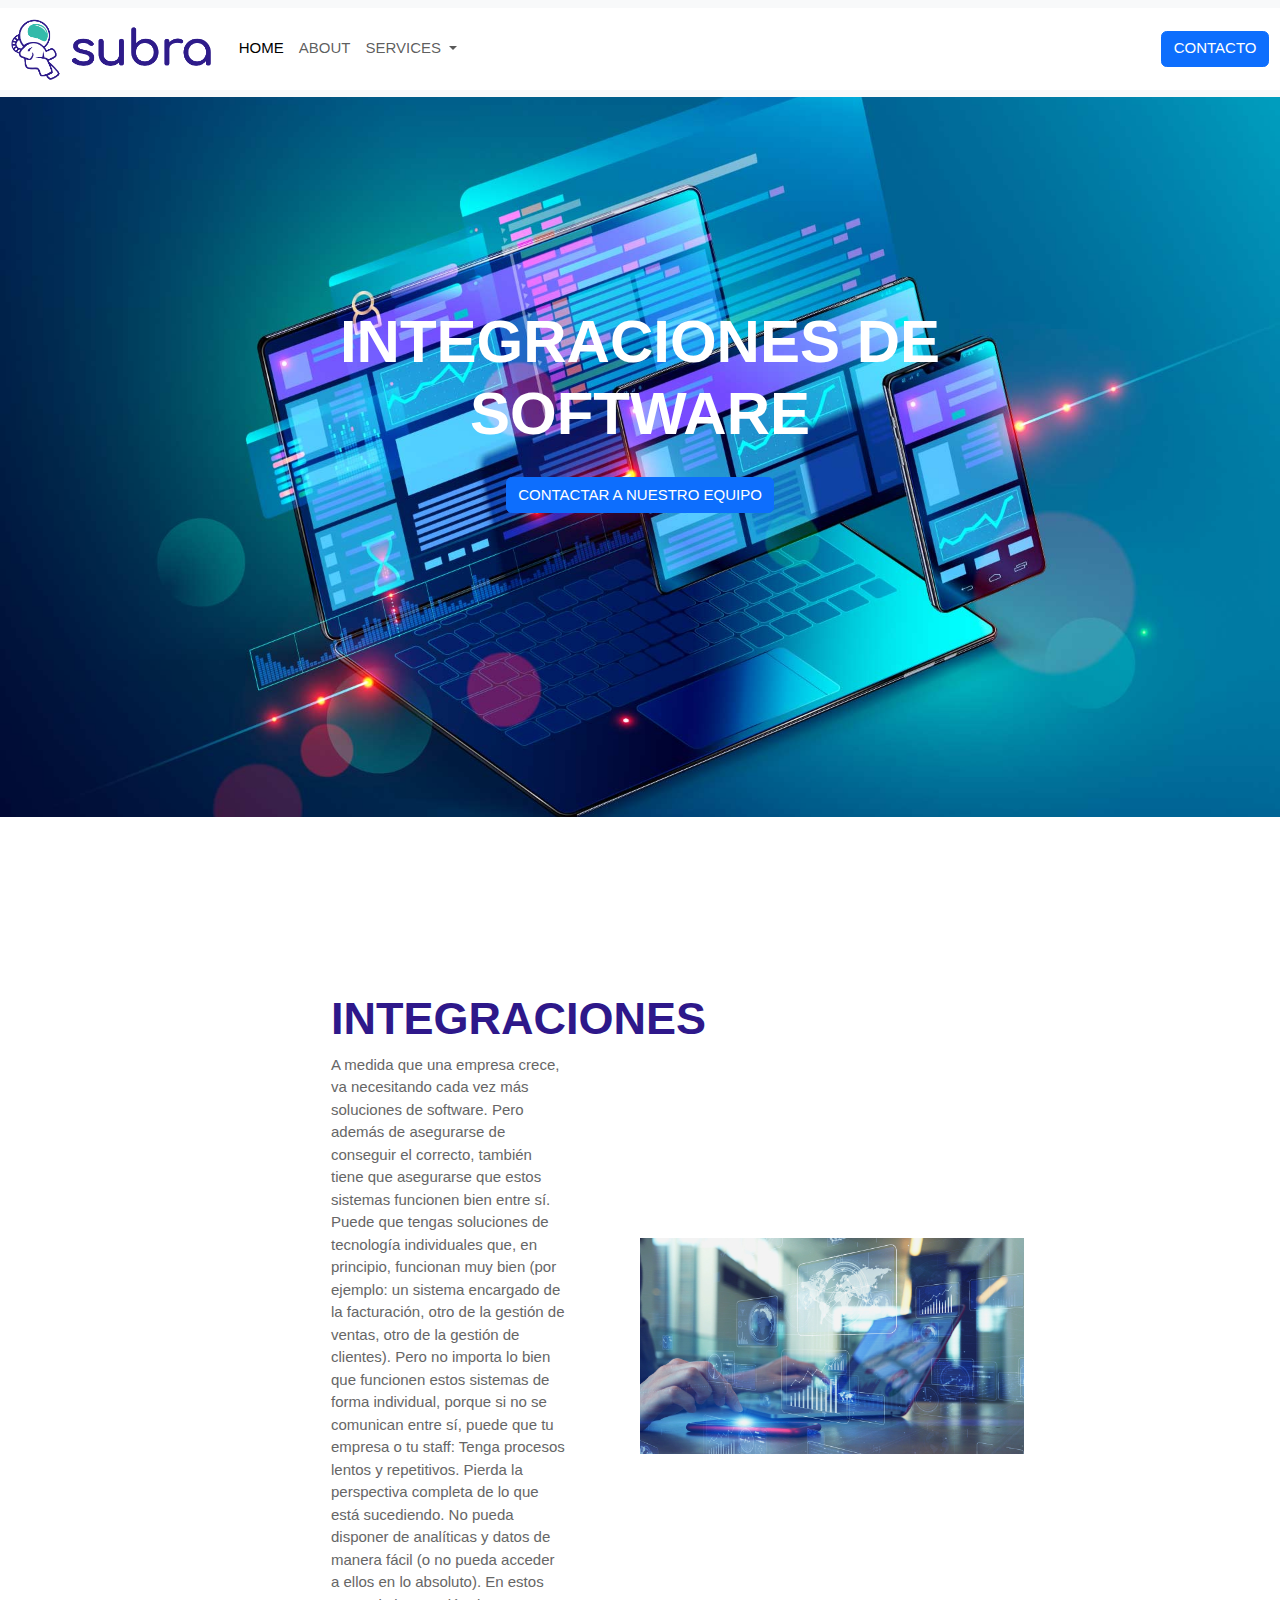
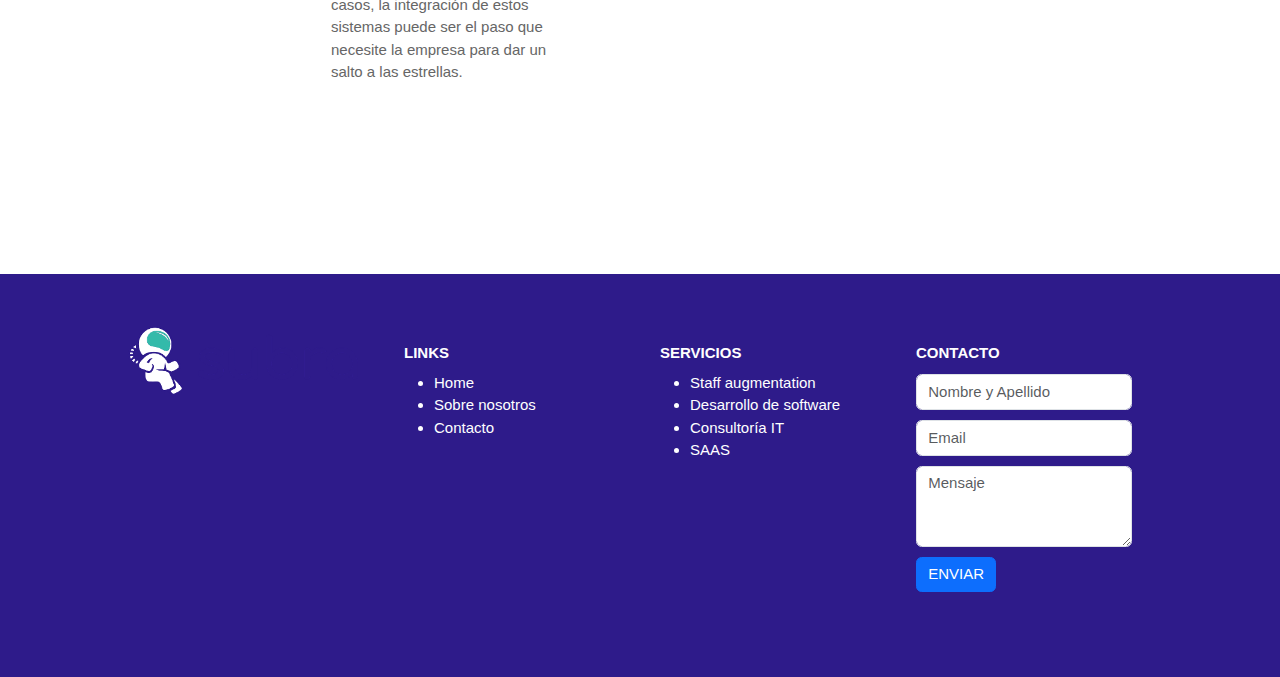
<file: pages/integraciones.html>
<!doctype html>
<html lang="en">
  <head>
    <meta charset="utf-8">
    <meta name="viewport" content="width=device-width, initial-scale=1">
    <!--google fonts-->
    <link rel="preconnect" href="https://fonts.googleapis.com">
    <link rel="preconnect" href="https://fonts.gstatic.com" crossorigin>
    <link href="https://fonts.googleapis.com/css2?family=Montserrat:ital,wght@0,100..900;1,100..900&display=swap" rel="stylesheet">
    <!--mis estilos-->
    <link rel="stylesheet" href="../css/style.css">
    <title>Subra - Soluciones tecnológicas para empresas</title>
    <link href="https://cdn.jsdelivr.net/npm/bootstrap@5.3.3/dist/css/bootstrap.min.css" rel="stylesheet" integrity="sha384-QWTKZyjpPEjISv5WaRU9OFeRpok6YctnYmDr5pNlyT2bRjXh0JMhjY6hW+ALEwIH" crossorigin="anonymous">
  </head>
  <body>
    <nav class="navbar navbar-expand-lg bg-body-tertiary">
        <div class="container-fluid">
          <button class="navbar-toggler" type="button" data-bs-toggle="collapse" data-bs-target="#navbarTogglerDemo01" aria-controls="navbarTogglerDemo01" aria-expanded="false" aria-label="Toggle navigation">
            <span class="navbar-toggler-icon"></span>
          </button>
          <div class="collapse navbar-collapse" id="navbarTogglerDemo01">
            <img class="img-logo" src="../assets/logo-subra.png" alt="logo"> 
            <ul class="navbar-nav me-auto mb-2 mb-lg-0">
              <li class="nav-item">
                <a class="nav-link active" aria-current="page" href="../index.html">Home</a>
              </li>
              <li class="nav-item">
                <a class="nav-link" href="./pages/sobre-nosotros.html">About</a>
              </li>
              <li class="nav-item dropdown">
                <a class="nav-link dropdown-toggle" href="#" role="button" data-bs-toggle="dropdown" aria-expanded="false">
                  Services
                </a>
                <ul class="dropdown-menu">
                  <li><a class="dropdown-item" href="./software.html">Desarrollo de software</a></li>
                  <li><a class="dropdown-item" href="./staff-augmentation.html">Staff augmentation</a></li>
                  <li><a class="dropdown-item" href="#">Integraciones</a></li>
                </ul>
              </li>
            </ul>
            <button type="button" class="btn btn-primary">Contacto</button>
          </div>
        </div>
      </nav>
      <main>
    <div class="bg-header-integraciones bg-header-size">
      <div></div>
      <div class="title-header"> <h1 class="text-header">Integraciones de software</h1></div>
      <div></div>
      <div></div>
      <div class="button-header"><button type="button" class="btn btn-primary">Contactar a nuestro equipo</button></div>
      <div></div>
    </div>  
    <section class="grid-container">
      <div></div>
        <div class="text-paragraph">
            <h1 class="title">INTEGRACIONES</h1>
            <p class="description">A medida que una empresa crece, va necesitando cada vez más soluciones de software. Pero además de asegurarse de conseguir el correcto, también tiene que asegurarse que estos sistemas funcionen bien entre sí. Puede que tengas soluciones de tecnología individuales que, en principio, funcionan muy bien (por ejemplo: un sistema encargado de la facturación, otro de la gestión de ventas, otro de la gestión de clientes). Pero no importa lo bien que funcionen estos sistemas de forma individual, porque si no se comunican entre sí, puede que tu empresa o tu staff:

              Tenga procesos lentos y repetitivos.
              Pierda la perspectiva completa de lo que está sucediendo.
              No pueda disponer de analíticas y datos de manera fácil (o no pueda acceder a ellos en lo absoluto).
              
              En estos casos, la integración de estos sistemas puede ser el paso que necesite la empresa para dar un salto a las estrellas. </p>
        </div>
        <div class="image-block"><img src="../img/software-integrations-3.jpg" alt="Integraciones" width="100%" border-radius="10px">
        </div>
        <div></div>
    </section>
    <contact class="grid-contact">
      <div class="footer-1"></div>
      <div class="footer-2 contact-items"><img src="../assets/logo-subra.png" class="footer-logo"></div>
      <div class="footer-3 contact-items">
        <h3 class="footer-title">Links</h3>
        <ul class="list-footer">
          <li>Home</li>
          <li>Sobre nosotros</li>
          <li>Contacto</li>
          </ul>
      </div>
      <div class="footer-4 contact-items">
        <h3 class="footer-title">Servicios</h3>
        <ul class="list-footer">
          <li>Staff augmentation</li>
          <li>Desarrollo de software</li>
          <li>Consultoría IT</li>
          <li>SAAS</li>
          </ul>
      </div>
      <div class="footer-5 contact-items"><h3 class="footer-title">Contacto</h3>
        <div class="mb-3">
          <label class="form-label"></label>
          <input type="email" class="form-control" id="exampleFormControlInput1" placeholder="Nombre y Apellido">
          <input type="email" class="form-control" id="exampleFormControlInput1" placeholder="Email">
          <textarea class="form-control" id="exampleFormControlTextarea1" placeholder="Mensaje" rows="3"></textarea>
          <button type="submit" class="btn btn-primary">Enviar</button>
        </div>
      </div>
      <div class="footer-6"></div>
    </contact>
    <script src="https://cdn.jsdelivr.net/npm/bootstrap@5.3.3/dist/js/bootstrap.bundle.min.js" integrity="sha384-YvpcrYf0tY3lHB60NNkmXc5s9fDVZLESaAA55NDzOxhy9GkcIdslK1eN7N6jIeHz" crossorigin="anonymous"></script>
  </body>
</html>
</file>
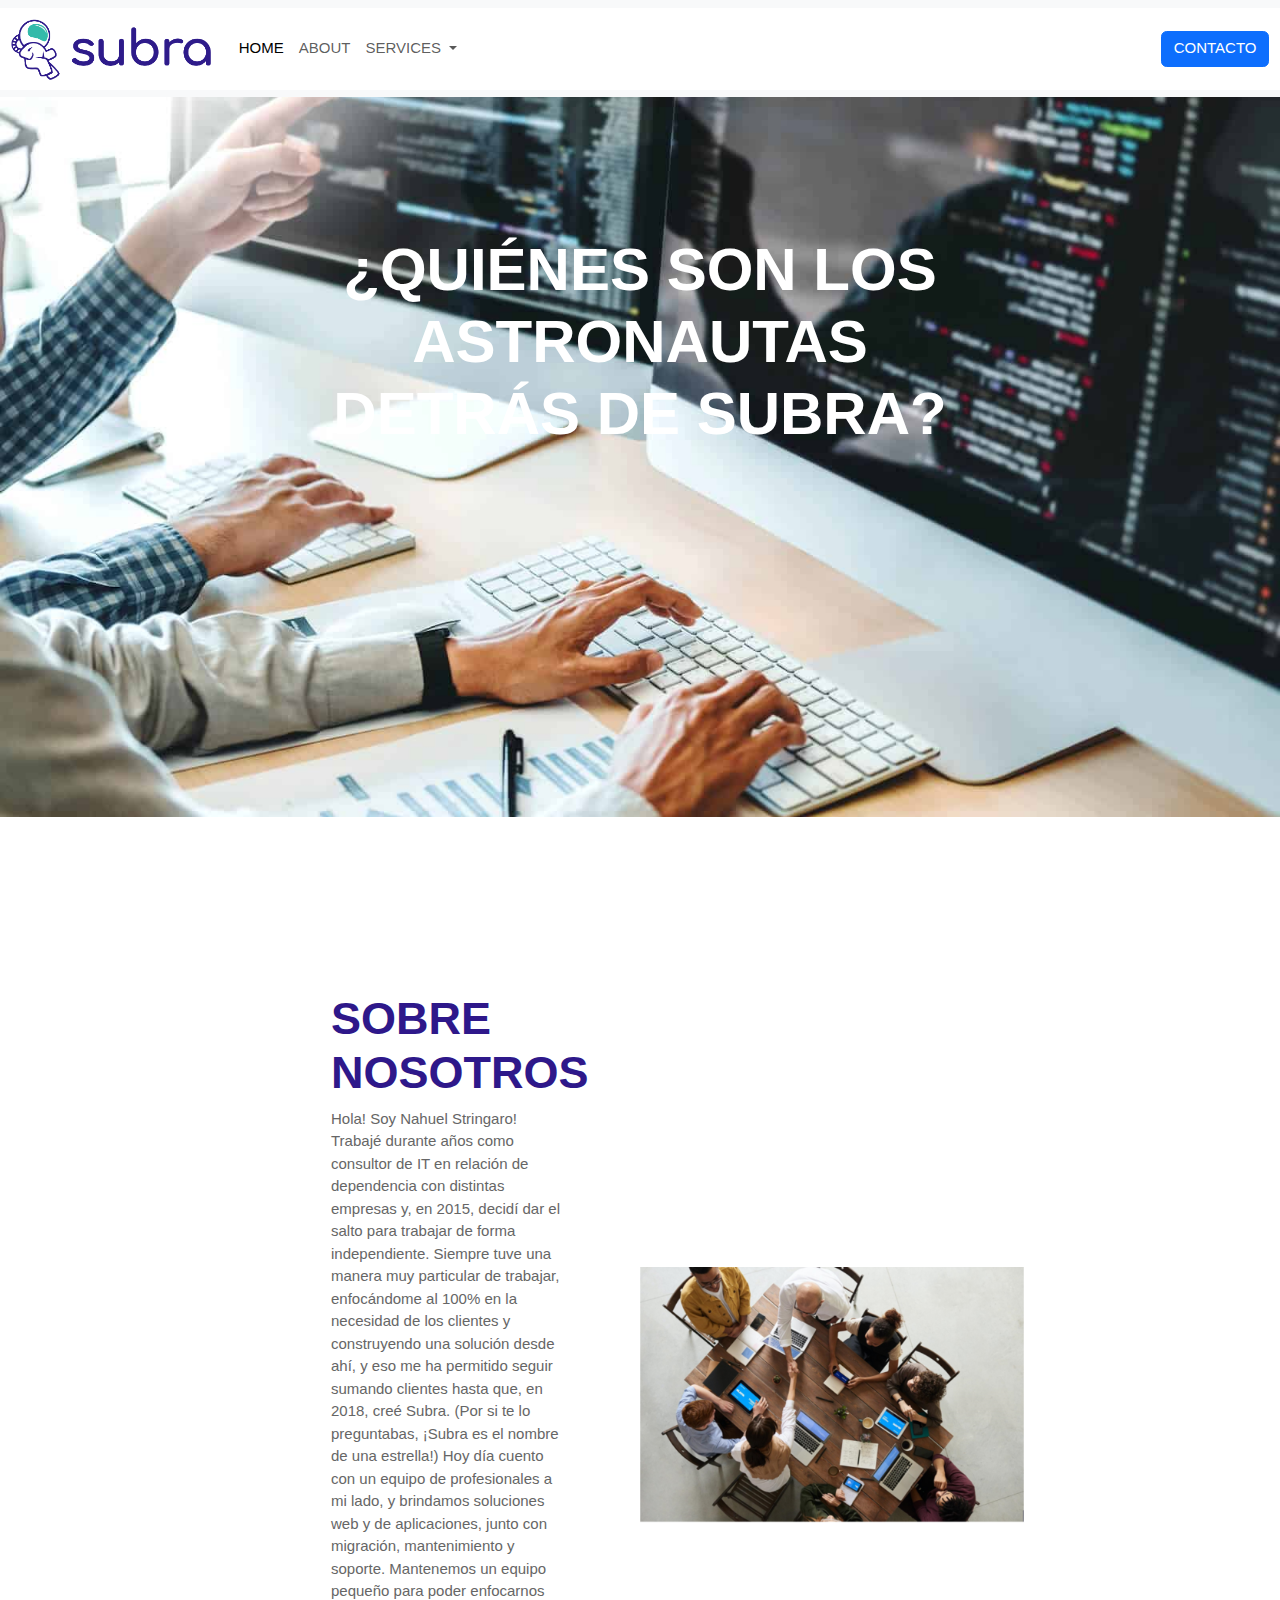
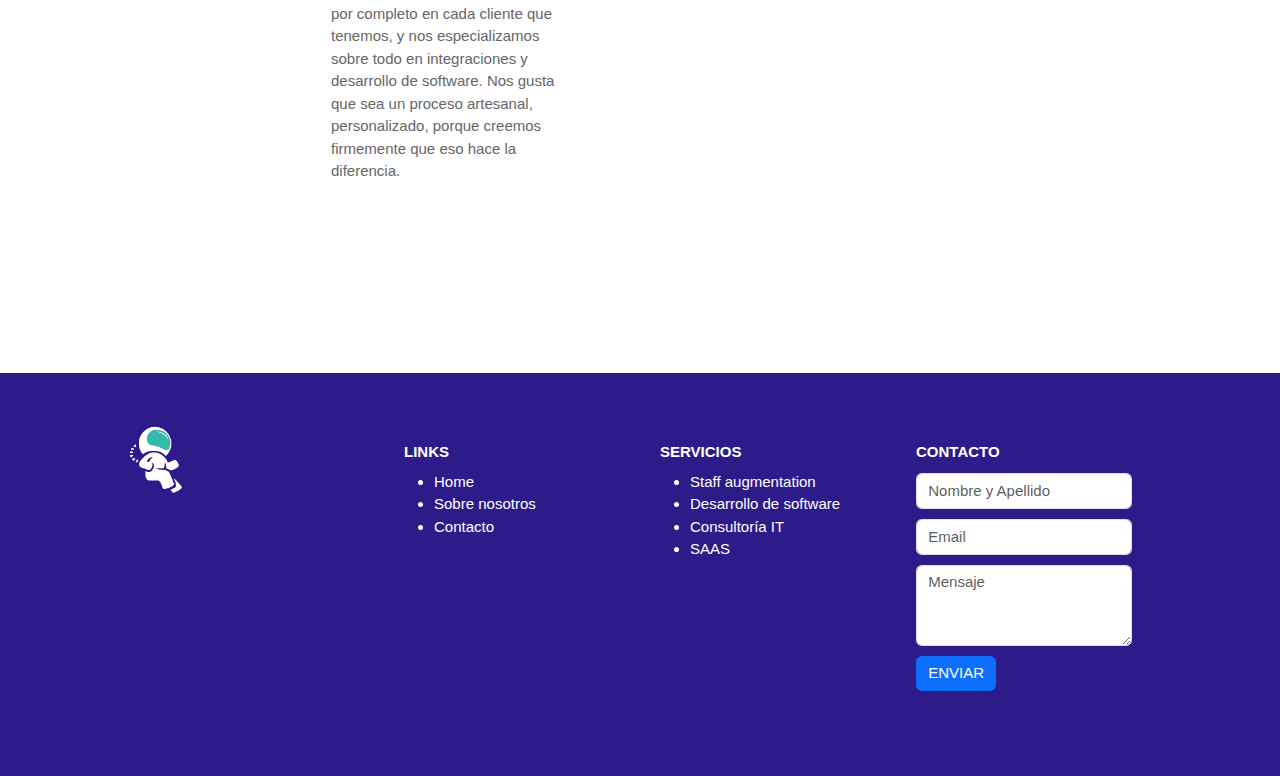
<file: pages/sobre-nosotros.html>
<!doctype html>
<html lang="en">
  <head>
    <meta charset="utf-8">
    <meta name="viewport" content="width=device-width, initial-scale=1">
    <!--google fonts-->
    <link rel="preconnect" href="https://fonts.googleapis.com">
    <link rel="preconnect" href="https://fonts.gstatic.com" crossorigin>
    <link href="https://fonts.googleapis.com/css2?family=Montserrat:ital,wght@0,100..900;1,100..900&display=swap" rel="stylesheet">
    <!--mis estilos-->
    <link rel="stylesheet" href="../css/style.css">
    <title>Subra - Soluciones tecnológicas para empresas</title>
    <link href="https://cdn.jsdelivr.net/npm/bootstrap@5.3.3/dist/css/bootstrap.min.css" rel="stylesheet" integrity="sha384-QWTKZyjpPEjISv5WaRU9OFeRpok6YctnYmDr5pNlyT2bRjXh0JMhjY6hW+ALEwIH" crossorigin="anonymous">
  </head>
  <body>
    <nav class="navbar navbar-expand-lg bg-body-tertiary">
        <div class="container-fluid">
          <button class="navbar-toggler" type="button" data-bs-toggle="collapse" data-bs-target="#navbarTogglerDemo01" aria-controls="navbarTogglerDemo01" aria-expanded="false" aria-label="Toggle navigation">
            <span class="navbar-toggler-icon"></span>
          </button>
          <div class="collapse navbar-collapse" id="navbarTogglerDemo01">
            <img class="img-logo" src="../assets/logo-subra.png" alt="logo"> 
            <ul class="navbar-nav me-auto mb-2 mb-lg-0">
              <li class="nav-item">
                <a class="nav-link active" aria-current="page" href="../index.html">Home</a>
              </li>
              <li class="nav-item">
                <a class="nav-link" href="#">About</a>
              </li>
              <li class="nav-item dropdown">
                <a class="nav-link dropdown-toggle" href="#" role="button" data-bs-toggle="dropdown" aria-expanded="false">
                  Services
                </a>
                <ul class="dropdown-menu">
                  <li><a class="dropdown-item" href="./software.html">Desarrollo de software</a></li>
                  <li><a class="dropdown-item" href="./staff-augmentation.html">Staff augmentation</a></li>
                  <li><a class="dropdown-item" href="./">Integraciones</a></li>
                </ul>
              </li>
            </ul>
            <button type="button" class="btn btn-primary">Contacto</button>
          </div>
        </div>
      </nav>
      <main>
        <div class="bg-header-about bg-header-size">
          <div></div>
          <div class="title-header"> <h1 class="text-header">¿QUIÉNES SON LOS ASTRONAUTAS DETRÁS DE SUBRA?</h1></div>
          <div></div>
          <div></div>
          <div></div>
          <div></div>
        </div>  
        <section class="grid-container">
          <div></div>
            <div class="text-paragraph">
                <h1 class="title">Sobre nosotros</h1>
                <p class="description">Hola! Soy Nahuel Stringaro! Trabajé durante años como consultor de IT en relación de dependencia con distintas empresas y, en 2015, decidí dar el salto para trabajar de forma independiente. Siempre tuve una manera muy particular de trabajar, enfocándome al 100% en la necesidad de los clientes y construyendo una solución desde ahí, y eso me ha permitido seguir sumando clientes hasta que, en 2018, creé Subra. (Por si te lo preguntabas, ¡Subra es el nombre de una estrella!) Hoy día cuento con un equipo de profesionales a mi lado, y brindamos soluciones web y de aplicaciones, junto con migración, mantenimiento y soporte. Mantenemos un equipo pequeño para poder enfocarnos por completo en cada cliente que tenemos, y nos especializamos sobre todo en integraciones y desarrollo de software. Nos gusta que sea un proceso artesanal, personalizado, porque creemos firmemente que eso hace la diferencia.</p>
            </div>
            <div class="image-block"><img src="../img/team-work.png" alt="Integraciones" width="100%" border-radius="10px">
            </div>
            <div></div>
        </section>
        <contact class="grid-contact">
          <div class="footer-1"></div>
          <div class="footer-2 contact-items"><img src="../assets/logo-subra.png" class="footer-logo"></div>
          <div class="footer-3 contact-items">
            <h3 class="footer-title">Links</h3>
            <ul class="list-footer">
              <li>Home</li>
              <li>Sobre nosotros</li>
              <li>Contacto</li>
              </ul>
          </div>
          <div class="footer-4 contact-items">
            <h3 class="footer-title">Servicios</h3>
            <ul class="list-footer">
              <li>Staff augmentation</li>
              <li>Desarrollo de software</li>
              <li>Consultoría IT</li>
              <li>SAAS</li>
              </ul>
          </div>
          <div class="footer-5 contact-items"><h3 class="footer-title">Contacto</h3>
            <div class="mb-3">
              <label class="form-label"></label>
              <input type="email" class="form-control" id="exampleFormControlInput1" placeholder="Nombre y Apellido">
              <input type="email" class="form-control" id="exampleFormControlInput1" placeholder="Email">
              <textarea class="form-control" id="exampleFormControlTextarea1" placeholder="Mensaje" rows="3"></textarea>
              <button type="submit" class="btn btn-primary">Enviar</button>
            </div>
          </div>
          <div class="footer-6"></div>
        </contact>
        <script src="https://cdn.jsdelivr.net/npm/bootstrap@5.3.3/dist/js/bootstrap.bundle.min.js" integrity="sha384-YvpcrYf0tY3lHB60NNkmXc5s9fDVZLESaAA55NDzOxhy9GkcIdslK1eN7N6jIeHz" crossorigin="anonymous"></script>
      </body>
    </html>
</file>
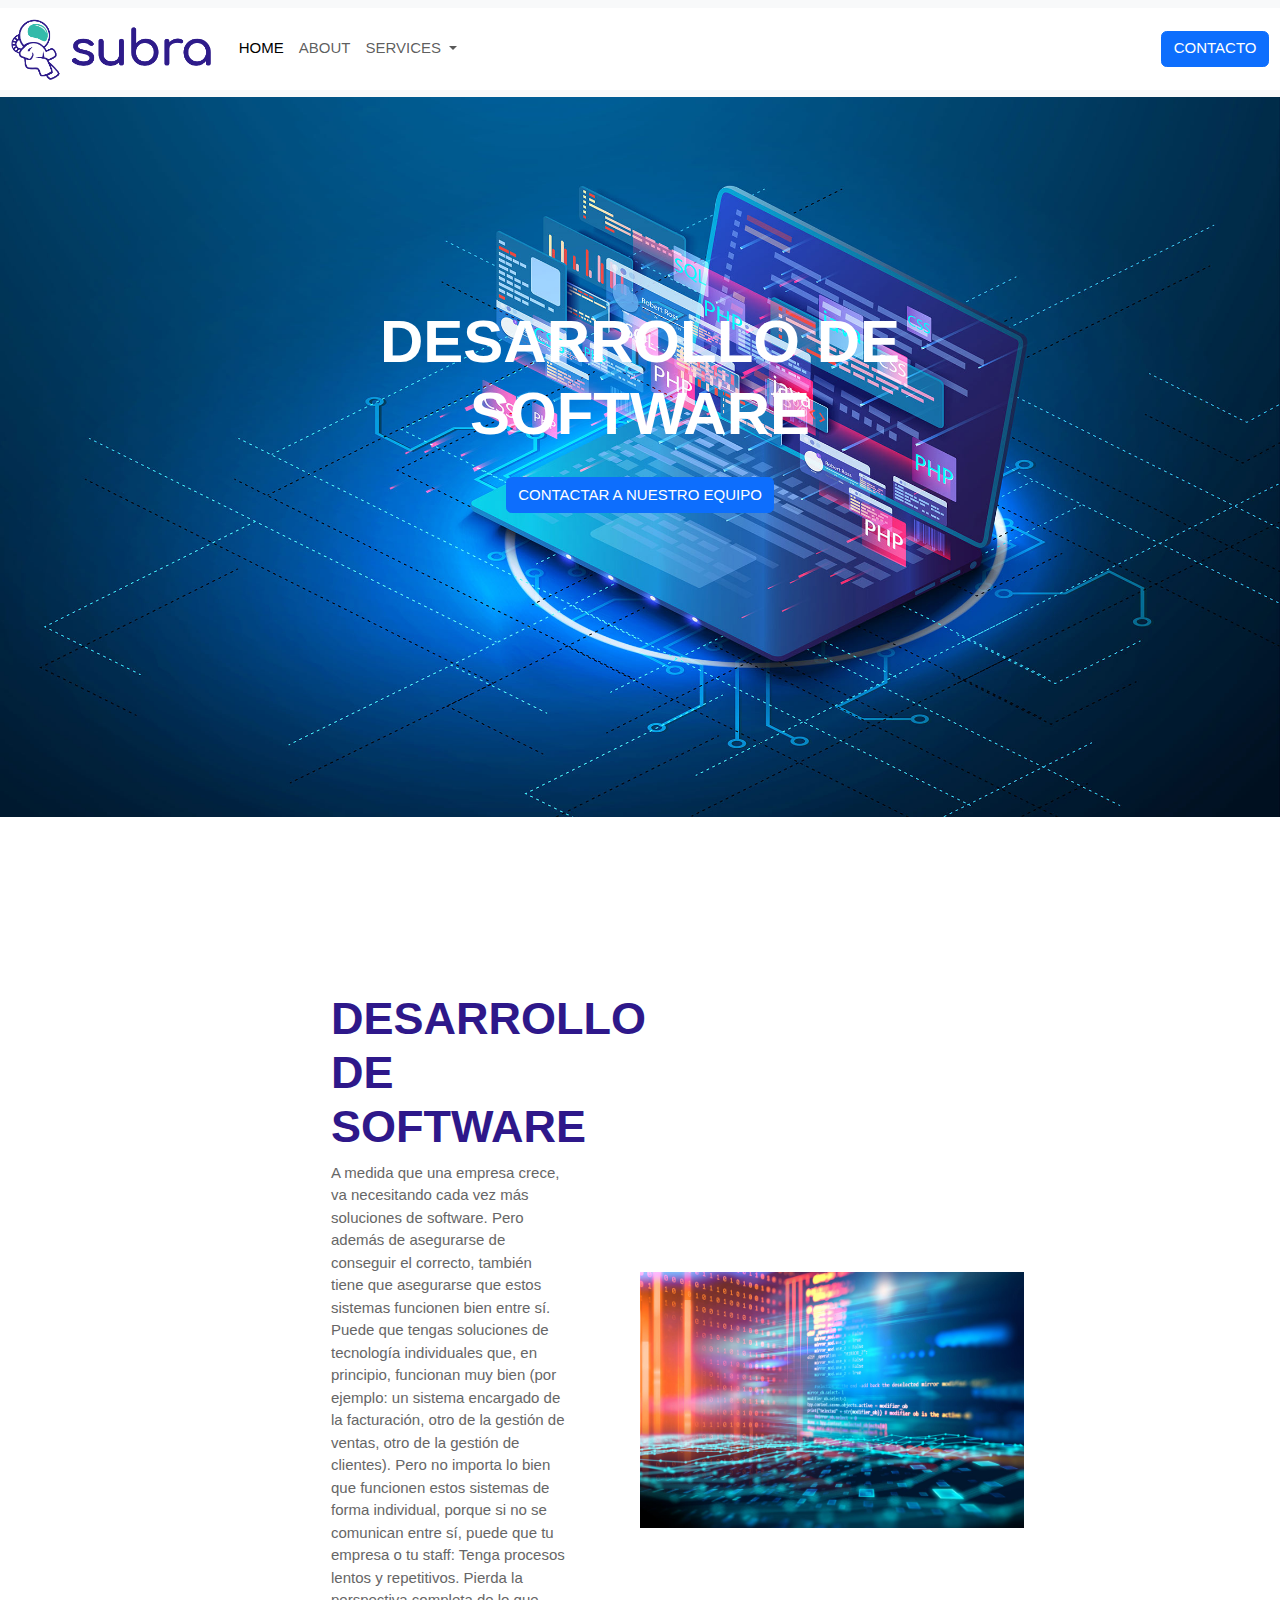
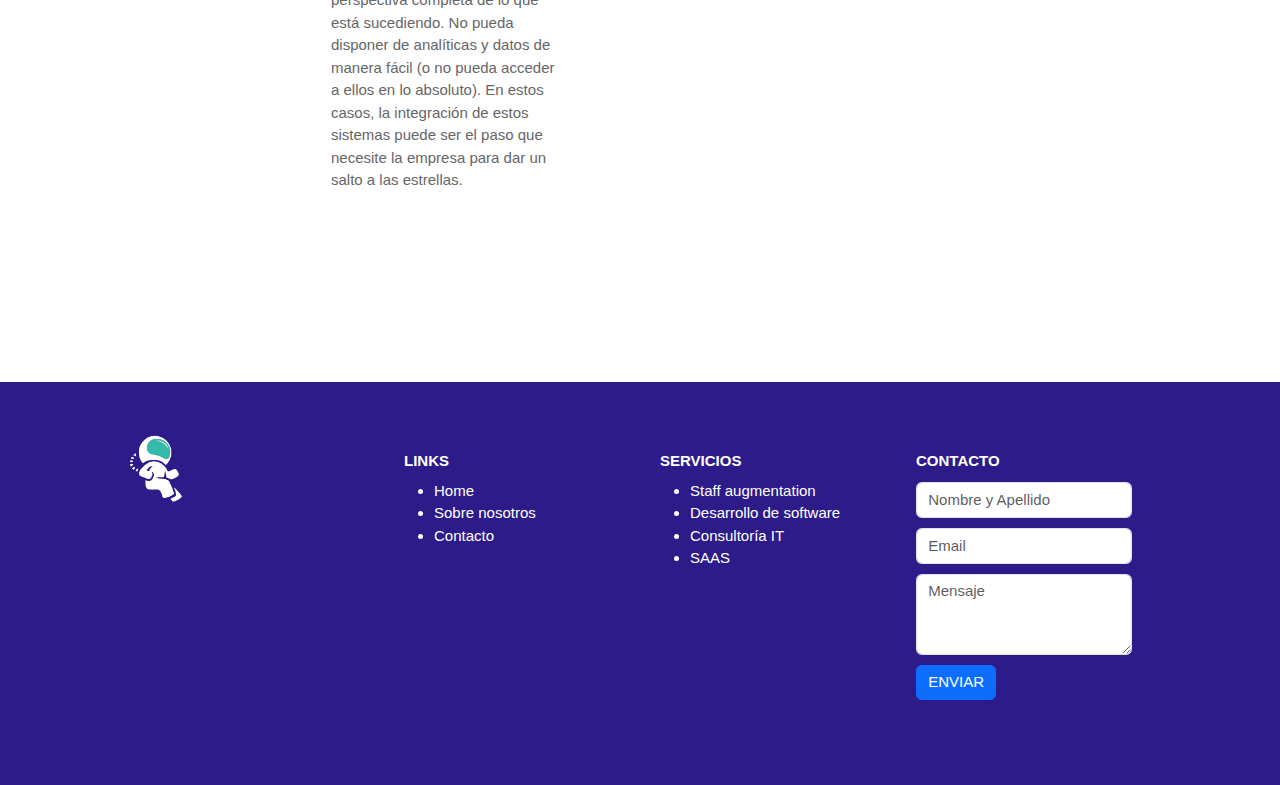
<file: pages/software.html>
<!doctype html>
<html lang="en">
  <head>
    <meta charset="utf-8">
    <meta name="viewport" content="width=device-width, initial-scale=1">
    <!--google fonts-->
    <link rel="preconnect" href="https://fonts.googleapis.com">
    <link rel="preconnect" href="https://fonts.gstatic.com" crossorigin>
    <link href="https://fonts.googleapis.com/css2?family=Montserrat:ital,wght@0,100..900;1,100..900&display=swap" rel="stylesheet">
    <!--mis estilos-->
    <link rel="stylesheet" href="../css/style.css">
    <title>Subra - Soluciones tecnológicas para empresas</title>
    <link href="https://cdn.jsdelivr.net/npm/bootstrap@5.3.3/dist/css/bootstrap.min.css" rel="stylesheet" integrity="sha384-QWTKZyjpPEjISv5WaRU9OFeRpok6YctnYmDr5pNlyT2bRjXh0JMhjY6hW+ALEwIH" crossorigin="anonymous">
  </head>
  <body>
    <nav class="navbar navbar-expand-lg bg-body-tertiary">
        <div class="container-fluid">
          <button class="navbar-toggler" type="button" data-bs-toggle="collapse" data-bs-target="#navbarTogglerDemo01" aria-controls="navbarTogglerDemo01" aria-expanded="false" aria-label="Toggle navigation">
            <span class="navbar-toggler-icon"></span>
          </button>
          <div class="collapse navbar-collapse" id="navbarTogglerDemo01">
            <img class="img-logo" src="../assets/logo-subra.png" alt="logo"> 
            <ul class="navbar-nav me-auto mb-2 mb-lg-0">
              <li class="nav-item">
                <a class="nav-link active" aria-current="page" href="../index.html">Home</a>
              </li>
              <li class="nav-item">
                <a class="nav-link" href="./sobre-nosotros.html">About</a>
              </li>
              <li class="nav-item dropdown">
                <a class="nav-link dropdown-toggle" href="#" role="button" data-bs-toggle="dropdown" aria-expanded="false">
                  Services
                </a>
                <ul class="dropdown-menu">
                  <li><a class="dropdown-item" href="#">Desarrollo de software</a></li>
                  <li><a class="dropdown-item" href="./staff-augmentation.html">Staff augmentation</a></li>
                  <li><a class="dropdown-item" href="./integraciones.html">Integraciones</a></li>
                </ul>
              </li>
            </ul>
            <button type="button" class="btn btn-primary">Contacto</button>
          </div>
        </div>
      </nav>
      <main>
        <div class="bg-header-software bg-header-size">
          <div></div>
          <div class="title-header"> <h1 class="text-header">Desarrollo de software</h1></div>
          <div></div>
          <div></div>
          <div class="button-header"><button type="button" class="btn btn-primary">Contactar a nuestro equipo</button></div>
          <div></div>
        </div>  
        <section class="grid-container">
          <div></div>
            <div class="text-paragraph">
                <h1 class="title">Desarrollo de software</h1>
                <p class="description">A medida que una empresa crece, va necesitando cada vez más soluciones de software. Pero además de asegurarse de conseguir el correcto, también tiene que asegurarse que estos sistemas funcionen bien entre sí. Puede que tengas soluciones de tecnología individuales que, en principio, funcionan muy bien (por ejemplo: un sistema encargado de la facturación, otro de la gestión de ventas, otro de la gestión de clientes). Pero no importa lo bien que funcionen estos sistemas de forma individual, porque si no se comunican entre sí, puede que tu empresa o tu staff:
    
                  Tenga procesos lentos y repetitivos.
                  Pierda la perspectiva completa de lo que está sucediendo.
                  No pueda disponer de analíticas y datos de manera fácil (o no pueda acceder a ellos en lo absoluto).
                  
                  En estos casos, la integración de estos sistemas puede ser el paso que necesite la empresa para dar un salto a las estrellas. </p>
            </div>
            <div class="image-block"><img src="../img/software-development.jpg" alt="Integraciones" width="100%">
            </div>
            <div></div>
        </section>
        <contact class="grid-contact">
          <div class="footer-1"></div>
          <div class="footer-2 contact-items"><img src="../assets/logo-subra.png" class="footer-logo"></div>
          <div class="footer-3 contact-items">
            <h3 class="footer-title">Links</h3>
            <ul class="list-footer">
              <li>Home</li>
              <li>Sobre nosotros</li>
              <li>Contacto</li>
              </ul>
          </div>
          <div class="footer-4 contact-items">
            <h3 class="footer-title">Servicios</h3>
            <ul class="list-footer">
              <li>Staff augmentation</li>
              <li>Desarrollo de software</li>
              <li>Consultoría IT</li>
              <li>SAAS</li>
              </ul>
          </div>
          <div class="footer-5 contact-items"><h3 class="footer-title">Contacto</h3>
            <div class="mb-3">
              <label class="form-label"></label>
              <input type="email" class="form-control" id="exampleFormControlInput1" placeholder="Nombre y Apellido">
              <input type="email" class="form-control" id="exampleFormControlInput1" placeholder="Email">
              <textarea class="form-control" id="exampleFormControlTextarea1" placeholder="Mensaje" rows="3"></textarea>
              <button type="submit" class="btn btn-primary">Enviar</button>
            </div>
          </div>
          <div class="footer-6"></div>
        </contact>
        <script src="https://cdn.jsdelivr.net/npm/bootstrap@5.3.3/dist/js/bootstrap.bundle.min.js" integrity="sha384-YvpcrYf0tY3lHB60NNkmXc5s9fDVZLESaAA55NDzOxhy9GkcIdslK1eN7N6jIeHz" crossorigin="anonymous"></script>
      </body>
    </html>
</file>
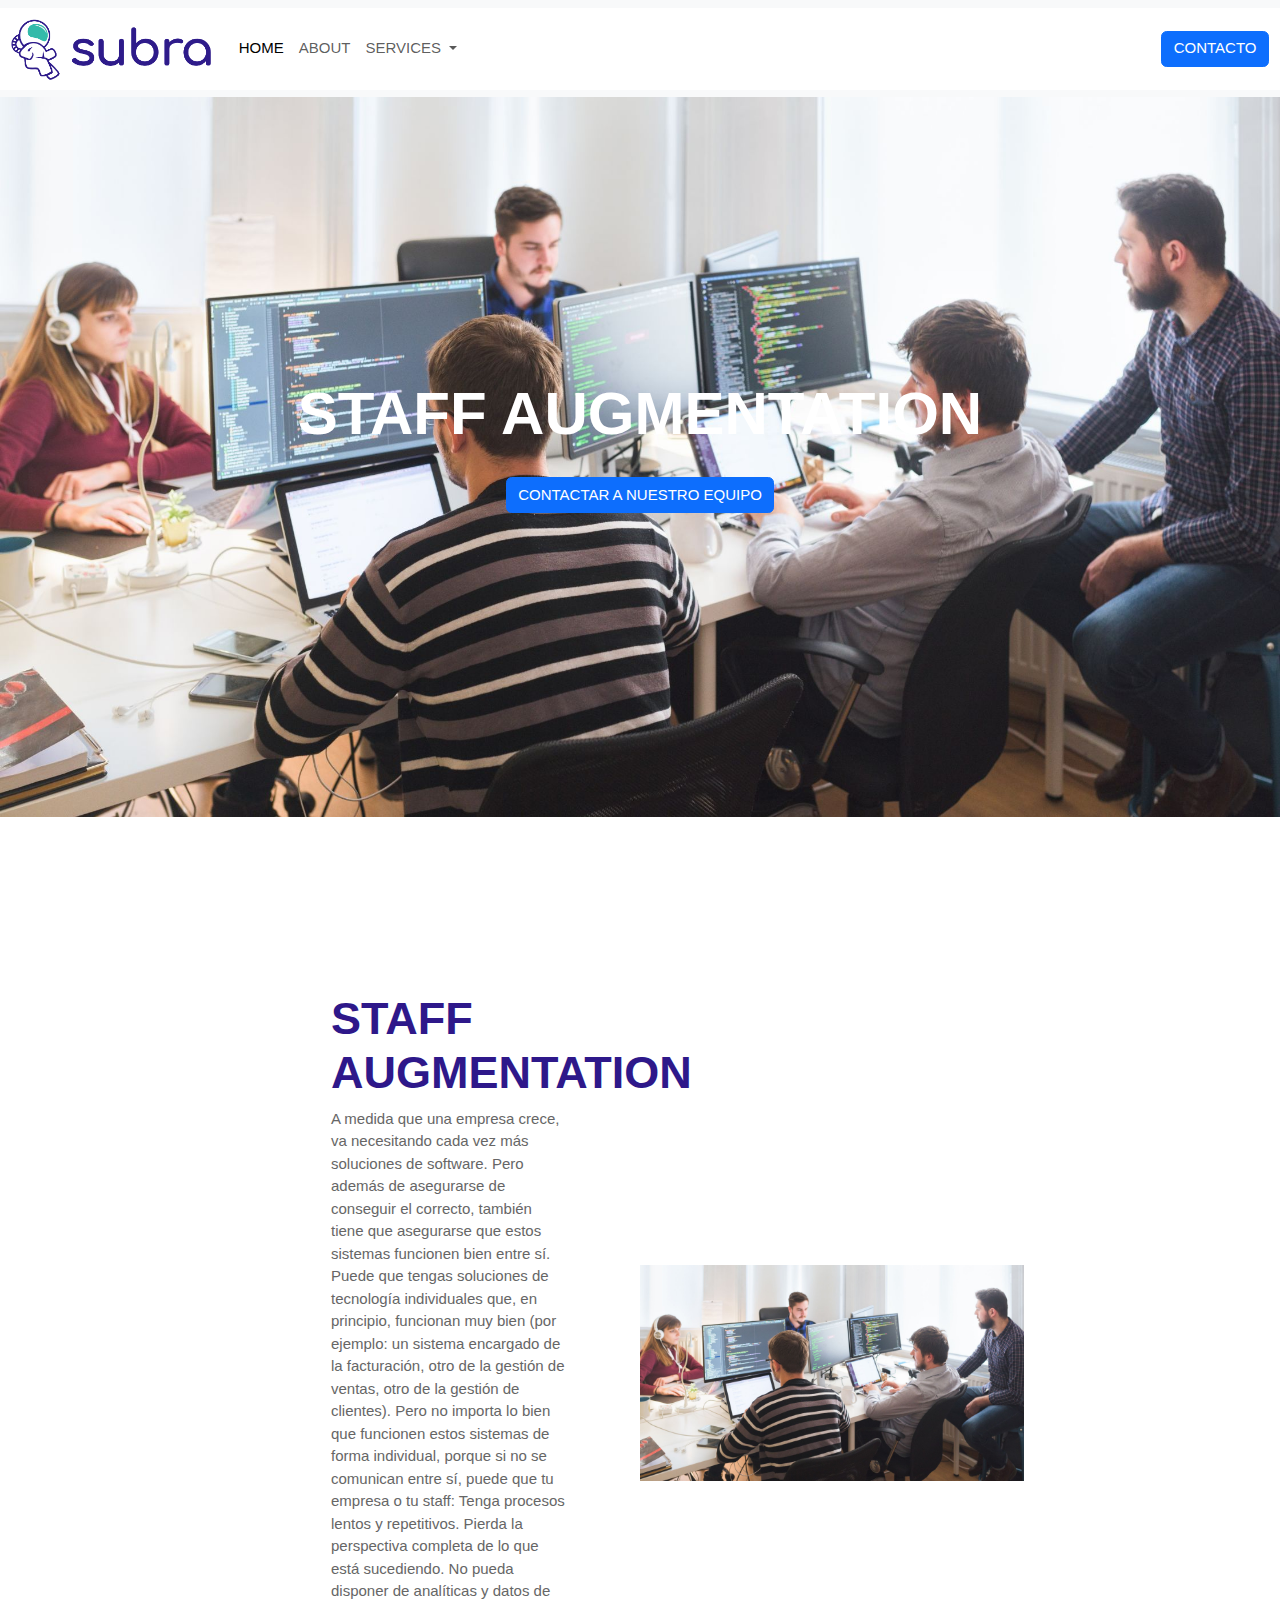
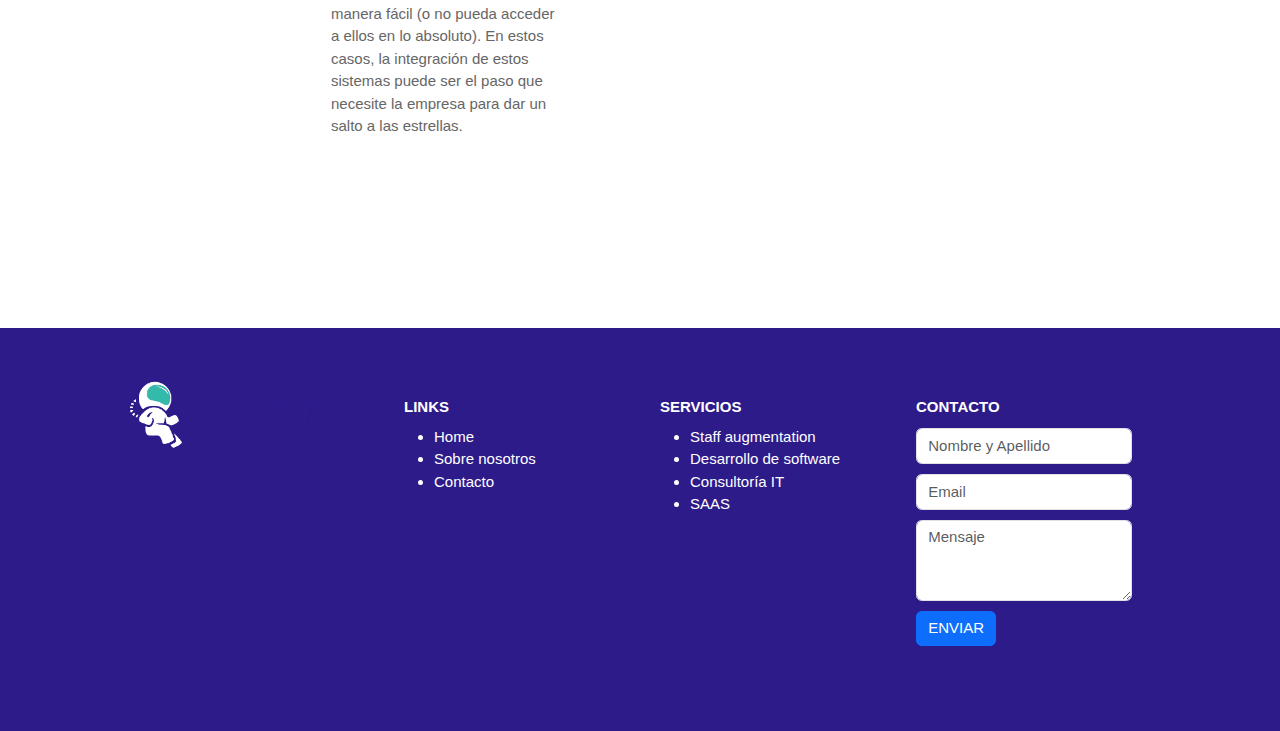
<file: pages/staff-augmentation.html>
<!doctype html>
<html lang="en">
  <head>
    <meta charset="utf-8">
    <meta name="viewport" content="width=device-width, initial-scale=1">
    <!--google fonts-->
    <link rel="preconnect" href="https://fonts.googleapis.com">
    <link rel="preconnect" href="https://fonts.gstatic.com" crossorigin>
    <link href="https://fonts.googleapis.com/css2?family=Montserrat:ital,wght@0,100..900;1,100..900&display=swap" rel="stylesheet">
    <!--mis estilos-->
    <link rel="stylesheet" href="../css/style.css">
    <title>Subra - Soluciones tecnológicas para empresas</title>
    <link href="https://cdn.jsdelivr.net/npm/bootstrap@5.3.3/dist/css/bootstrap.min.css" rel="stylesheet" integrity="sha384-QWTKZyjpPEjISv5WaRU9OFeRpok6YctnYmDr5pNlyT2bRjXh0JMhjY6hW+ALEwIH" crossorigin="anonymous">
  </head>
  <body>
    <nav class="navbar navbar-expand-lg bg-body-tertiary">
        <div class="container-fluid">
          <button class="navbar-toggler" type="button" data-bs-toggle="collapse" data-bs-target="#navbarTogglerDemo01" aria-controls="navbarTogglerDemo01" aria-expanded="false" aria-label="Toggle navigation">
            <span class="navbar-toggler-icon"></span>
          </button>
          <div class="collapse navbar-collapse" id="navbarTogglerDemo01">
            <img class="img-logo" src="../assets/logo-subra.png" alt="logo"> 
            <ul class="navbar-nav me-auto mb-2 mb-lg-0">
              <li class="nav-item">
                <a class="nav-link active" aria-current="page" href="../index.html">Home</a>
              </li>
              <li class="nav-item">
                <a class="nav-link" href="./sobre-nosotros.html">About</a>
              </li>
              <li class="nav-item dropdown">
                <a class="nav-link dropdown-toggle" href="#" role="button" data-bs-toggle="dropdown" aria-expanded="false">
                  Services
                </a>
                <ul class="dropdown-menu">
                  <li><a class="dropdown-item" href="./software.html">Desarrollo de software</a></li>
                  <li><a class="dropdown-item" href="#">Staff augmentation</a></li>
                  <li><a class="dropdown-item" href="./integraciones.html">Integraciones</a></li>
                </ul>
              </li>
            </ul>
            <button type="button" class="btn btn-primary">Contacto</button>
          </div>
        </div>
      </nav>
      <main>
        <div class="bg-header-staff bg-header-size">
          <div></div>
          <div class="title-header"> <h1 class="text-header">Staff Augmentation</h1></div>
          <div></div>
          <div></div>
          <div class="button-header"><button type="button" class="btn btn-primary">Contactar a nuestro equipo</button></div>
          <div></div>
        </div>  
        <section class="grid-container">
          <div></div>
            <div class="text-paragraph">
                <h1 class="title">Staff Augmentation</h1>
                <p class="description">A medida que una empresa crece, va necesitando cada vez más soluciones de software. Pero además de asegurarse de conseguir el correcto, también tiene que asegurarse que estos sistemas funcionen bien entre sí. Puede que tengas soluciones de tecnología individuales que, en principio, funcionan muy bien (por ejemplo: un sistema encargado de la facturación, otro de la gestión de ventas, otro de la gestión de clientes). Pero no importa lo bien que funcionen estos sistemas de forma individual, porque si no se comunican entre sí, puede que tu empresa o tu staff:
    
                  Tenga procesos lentos y repetitivos.
                  Pierda la perspectiva completa de lo que está sucediendo.
                  No pueda disponer de analíticas y datos de manera fácil (o no pueda acceder a ellos en lo absoluto).
                  
                  En estos casos, la integración de estos sistemas puede ser el paso que necesite la empresa para dar un salto a las estrellas. </p>
            </div>
            <div class="image-block"><img src="../img/staff-augmentation.jpg" alt="Integraciones" width="100%" border-radius="10px">
            </div>
            <div></div>
        </section>
        <contact class="grid-contact">
          <div class="footer-1"></div>
          <div class="footer-2 contact-items"><img src="../assets/logo-subra.png" class="footer-logo"></div>
          <div class="footer-3 contact-items">
            <h3 class="footer-title">Links</h3>
            <ul class="list-footer">
              <li>Home</li>
              <li>Sobre nosotros</li>
              <li>Contacto</li>
              </ul>
          </div>
          <div class="footer-4 contact-items">
            <h3 class="footer-title">Servicios</h3>
            <ul class="list-footer">
              <li>Staff augmentation</li>
              <li>Desarrollo de software</li>
              <li>Consultoría IT</li>
              <li>SAAS</li>
              </ul>
          </div>
          <div class="footer-5 contact-items"><h3 class="footer-title">Contacto</h3>
            <div class="mb-3">
              <label class="form-label"></label>
              <input type="email" class="form-control" id="exampleFormControlInput1" placeholder="Nombre y Apellido">
              <input type="email" class="form-control" id="exampleFormControlInput1" placeholder="Email">
              <textarea class="form-control" id="exampleFormControlTextarea1" placeholder="Mensaje" rows="3"></textarea>
              <button type="submit" class="btn btn-primary">Enviar</button>
            </div>
          </div>
          <div class="footer-6"></div>
        </contact>
        <script src="https://cdn.jsdelivr.net/npm/bootstrap@5.3.3/dist/js/bootstrap.bundle.min.js" integrity="sha384-YvpcrYf0tY3lHB60NNkmXc5s9fDVZLESaAA55NDzOxhy9GkcIdslK1eN7N6jIeHz" crossorigin="anonymous"></script>
      </body>
    </html>
</file>
<file: css/style.css>
*{
    font-family: "Barlow", sans-serif;
    padding: 0;
    margin: 0;
    font-size: 15px;
}
.navbar{
    position: sticky;
}
.img-logo{
    width: 200px;
    margin-right: 20px;
}
.container-fluid{
    background-color: #ffffff;
    padding: 10px 30px 10px 30px;
}
.navbar-expand-lg .navbar-nav {
    flex-direction: row;
    text-transform: uppercase;
}
.btn-primary{
    text-transform: uppercase;
}
.carousel-inner {
    position: relative;
    width: 100%;
    height: 70vh;
}
.bg-header-size{
    min-height: 80vh;
}
.description{
    color: #666666;
    font-family: "Plus Jakarta Sans", Sans-serif;
    font-size: 15px;
    font-weight: 400;
}
.m-top{
    display: flex;
    max-width: 1140px;
    margin: 100px auto 100px auto;
    position: relative;
    align-items: center;
    
}
.button-header{
    display: flex;
    align-items: flex-start;
    justify-content: center;
    margin-top: 20px;
}
.contenedor{
    display: flex;
    justify-content: space-evenly;
}
.pie{
    background-color: #fafafa;
    display: flex;
    justify-content: space-around;
    align-items: center;    
    grid-area: footer;
}
.brands-title{
    grid-column: 2 / 7;
    padding: 10px;
    align-items: center;
    text-align: center;
}
.brand-1{
    grid-column: 2 / 3;
    padding: 15px;
    align-items: flex-start;
}
.brand-2{
    grid-column: 3 / 4;
    padding: 20px;
    align-items: flex-start;
}
.brand-3{
    grid-column: 4 / 5;
    padding: 20px;
    align-items: flex-start;
}
.brand-4{
    grid-column: 5 / 6;
    padding: 20px;
    align-items: flex-start;
}
.brand-5{
    grid-column: 6 / 7;
    padding: 20px;
    align-items: flex-start;
}
.brand-img{
    width: 100%;
}
.footer-title{
    text-transform: uppercase;
    margin-bottom: 10px;
    color: #ffffff;
    font-size: 15px;
    font-weight: 600;
    text-align: left;
}
.contact-items{
    display: grid;
}
.list-footer{
    color: #ffffff;
    font-size: 13px;
    font-weight: 400;
    text-align: left;
}
.form-control{
    margin-bottom: 10px;
}
.mb-3 {
    margin-top: -20px;
}
/*MEDIA QUERYS*/
/*Mobile*/
@media only screen and (max-width:500px) {
    .bg-header{
        display: grid;
        grid-template-columns: 10% 80% 10%;
        grid-template-rows: 60% 40%;
        align-content: center;
        background-image: url(https://subra.io/wp-content/uploads/2024/05/Team-Work.png);
        background-position: center center;
        background-repeat: no-repeat;
        background-size: cover;
    }
    .bg-header-integraciones{
        display: grid;
        grid-template-columns: 10% 80% 10%;
        grid-template-rows: 60% 40%;
        align-content: center;
        background-image: url(../img/software-integrations-2.jpg) ;
        background-position: center center;
        background-repeat: no-repeat;
        background-size: cover;
    }
    .bg-header-software{
        display: grid;
        grid-template-columns: 10% 80% 10%;
        grid-template-rows: 60% 40%;
        align-content: center;
        background-image: url(../img/custom-software-development.jpg) ;
        background-position: center center;
        background-repeat: no-repeat;
        background-size: cover;
    }
    .bg-header-staff{
        display: grid;
        grid-template-columns: 10% 80% 10%;
        grid-template-rows: 60% 40%;
        align-content: center;
        background-image: url(../img/staff-augmentation.jpg) ;
        background-position: center center;
        background-repeat: no-repeat;
        background-size: cover;
    }
    .bg-header-about{
        display: grid;
        grid-template-columns: 10% 80% 10%;
        grid-template-rows: 60% 40%;
        align-content: center;
        background-image: url(../img/STAFF-3.jpeg) ;
        background-position: center center;
        background-repeat: no-repeat;
        background-size: cover;
    }

    .text-header{
        color: #FFFFFF;
        width: 70%;
        font-family: "Barlow", Sans-serif;
        font-size: 2.5em;
        font-weight: 800;
        text-transform: uppercase;
        text-align: center;
    }

    .title-header{
        display: flex;
        align-items: flex-end;
        justify-content: center;
        margin-top: 20px;
    
    }
    
    .grid-container{
        display: flex;
        flex-direction: column;
        max-width: 100%;
        margin: 0px auto 0px auto;
        padding: 0px 0px 75px 0px;
        position: relative;
        align-items: center;
        background-image: url(https://subra.io/wp-content/uploads/2023/06/Bg-1.png);
        background-position: center center;
        background-repeat: no-repeat;
        background-size: cover;
    }

    .text-paragraph{
        padding: 75px;
        color: #000000;
        font-family: "Barlow", Sans-serif;
        font-size: 1em;
        font-weight: 300;
        text-align: left;
        
    }

    .title{
        color: #2E188A;
        font-family: "Barlow", Sans-serif;
        font-size: 2.5em;
        font-weight: 800;
        text-transform: uppercase;
    }

    .image-block{
        width: 80%;
    }
        .dos{
        padding: 10px;
        align-items: flex-start;
        }
        
        .tres{
        padding: 10px;
        align-items: flex-start;
        }

    .grid-prioridad {
        display: flex;
        flex-direction: column;
        background-color: #f3f3f3;
        justify-content: center;
        max-width: 100%;
        padding: 50px;
        align-items: center;
    }
    
    .grid-servicios {
        display: flex;
        flex-direction: column;
        padding: 50px;
    }

    .contenedor-card{
        display: grid;
        width: 100%;
        border-radius: 10px;
        border: none;
        padding: 25px;
        align-content: stretch;
    }
    .contenedor-card img{
        width: 100%;
        height: 300px;
        object-fit: cover;
        border-radius: 10px;
        margin-bottom: 20px;
    }

    .title-card{
        text-transform: uppercase;
    }

    .grid-brands{
        display: flex;
        flex-direction: column;
        background-color: #ffffff;
        justify-content: center;
        max-width: 100%;
        margin: 0px auto 0px auto;
        padding: 50px;
        align-items: center;
    }

    .brand-mobile{
        padding: 15px;
        width: 70%;
        align-items: flex-start;
    }

    .grid-contact{
        display: grid;
        grid-template-columns: 10% 40% 40% 10%;
        grid-template-rows: 20% 30% 60%;
        justify-content: center;
        background-color: #2e1b8a ;
        padding:50px;
        align-items: start;
    }

    .footer-1{
        grid-column: 1 / 2;
        padding: 20px;
        align-items: flex-start;
    }
    
    .footer-2{
        grid-column: 2 / 4;
        padding: 20px;
        align-items: flex-start;
    }
    
    .footer-3{
        grid-column: 2 / 3;
        padding: 5px;
        align-items: flex-start;
    }
    
    .footer-4{
        grid-column: 3 / 4;
        padding: 5px;
        align-items: flex-start;
    }
    
    .footer-5{
        grid-column: 2 / 4;
        padding: 5px 5px 50px 5px;
        align-items: flex-start;
    }
    
    .footer-6{
        grid-column: 4 / 5;
        padding: 20px;
        align-items: flex-start;
    }

    .footer-logo{
        width: 90%;
        align-self: flex-start;
    }

    .num-1{
        grid-column: 2 / 3;
        padding: 15px;
        align-items: flex-start;
    }
    
    .num-2{
        grid-column: 3 / 4;
        padding: 20px;
        align-items: flex-start;
    }
    
    .num-3{
        grid-column: 4 / 5;
        padding: 20px;
        align-items: flex-start;
    }
    
    .num-4{
        grid-column: 5 / 6;
        padding: 20px;
        align-items: flex-start;
    }
    
    .num-5{
        grid-column: 6 / 7;
        padding: 20px;
        align-items: flex-start;
    }
    
    .numbers{
        font-size: 75px;
        font-weight: 800;
        text-align: center;
    }
    
    .title-numbers{
        text-transform: uppercase;
        font-size: 25px;
        font-weight: 400;
        text-align: center;
    }
}
/*Tablet*/
@media only screen and (min-width:501px) and (max-width:960px){
    .bg-header{
        display: grid;
        grid-template-columns: 10% 80% 10%;
        grid-template-rows: 60% 40%;
        align-content: center;
        background-image: url(https://subra.io/wp-content/uploads/2024/05/Team-Work.png);
        background-position: center center;
        background-repeat: no-repeat;
        background-size: cover;
    }
    .bg-header-integraciones{
        display: grid;
        grid-template-columns: 10% 80% 10%;
        grid-template-rows: 60% 40%;
        align-content: center;
        background-image: url(../img/software-integrations-2.jpg) ;
        background-position: center center;
        background-repeat: no-repeat;
        background-size: cover;
    }
    .bg-header-software{
        display: grid;
        grid-template-columns: 10% 80% 10%;
        grid-template-rows: 60% 40%;
        align-content: center;
        background-image: url(../img/custom-software-development.jpg) ;
        background-position: center center;
        background-repeat: no-repeat;
        background-size: cover;
    }
    .bg-header-staff{
        display: grid;
        grid-template-columns: 10% 80% 10%;
        grid-template-rows: 60% 40%;
        align-content: center;
        background-image: url(../img/staff-augmentation.jpg) ;
        background-position: center center;
        background-repeat: no-repeat;
        background-size: cover;
    }
    .bg-header-about{
        display: grid;
        grid-template-columns: 10% 80% 10%;
        grid-template-rows: 60% 40%;
        align-content: center;
        background-image: url(../img/STAFF-3.jpeg) ;
        background-position: center center;
        background-repeat: no-repeat;
        background-size: cover;
    }
    .text-header{
        color: #FFFFFF;
        width: 70%;
        font-family: "Barlow", Sans-serif;
        font-size: 2.5em;
        font-weight: 800;
        text-transform: uppercase;
        text-align: center;
    }

    .title-header{
        display: flex;
        align-items: flex-end;
        justify-content: center;
        margin-top: 20px;
    
    }

    .grid-container{
        display: grid;
        grid-template-columns: 10% 50% 30% 10%;
        max-width: 100%;
        margin: 0px auto 0px auto;
        padding: 100px 0px 100px 0px;
        position: relative;
        align-items: center;
        background-image: url(https://subra.io/wp-content/uploads/2023/06/Bg-1.png);
        background-position: center center;
        background-repeat: no-repeat;
        background-size: cover;
    }

    .text-paragraph{
        padding: 50px;
        color: #000000;
        font-family: "Barlow", Sans-serif;
        font-size: 1em;
        font-weight: 300;
        text-align: left;
        
    }

    .title{
        color: #2E188A;
        font-family: "Barlow", Sans-serif;
        font-size: 2.5em;
        font-weight: 800;
        text-transform: uppercase;
    }

    .image-block{
        width: 80%;
    }
    
    .grid-prioridad {
        display: grid;
        grid-template-columns: 10% 40% 40% 10%;
        background-color: #f3f3f3;
        justify-content: center;
        max-width: 100%;
        margin: 0px auto 0px auto;
        padding: 100px 100px 100px 100px;
        position: relative;
        align-items: center;
    }

    .uno{
        grid-column: 2 / 4;
        text-align: center;
        }
        
        .dos{
        grid-column: 2 / 3;
        padding: 20px;
        align-items: flex-start;
        }
        
        .tres{
        grid-column: 3 / 4;
        padding: 20px;
        align-items: flex-start;
        }

    .grid-servicios {
    display: grid;
    grid-template-columns: 5% 22.5% 22.5% 22.5% 22.5% 5%;
    padding: 50px 0px 50px 0px;
    }

    .contenedor-card{
        display: grid;
        width: 100%;
        border-radius: 10px;
        border: none;
        padding: 5px;
        align-content: stretch;
    }
    .contenedor-card img{
        width: 100%;
        height: 300px;
        object-fit: cover;
        border-radius: 10px;
        margin-bottom: 20px;
    }

    .title-card{
        text-transform: uppercase;
        font-size: 20px;
    }

    .grid-brands{
    display: grid;
    grid-template-columns: 12.5% 15% 15% 15% 15% 15% 12.5%;
    background-color: #ffffff;
    justify-content: center;
    max-width: 100%;
    margin: 0px auto 0px auto;
    padding: 0px 0px 50px 0px;
    position: relative;
    align-items: center;
}

    .grid-contact{
    display: grid;
    grid-template-columns: 10% 20% 20% 20% 20% 10%;
    background-color: #2e1b8a ;
    padding: 50px 0px 50px 0px;
    align-items: start;
}

.footer-1{
    grid-column: 1 / 2;
    padding: 20px;
    align-items: flex-start;
}

.footer-2{
    grid-column: 2 / 3;
    padding: 20px;
    align-items: flex-start;
}

.footer-3{
    grid-column: 3 / 4;
    padding: 20px;
    align-items: flex-start;
}

.footer-4{
    grid-column: 4 / 5;
    padding: 20px;
    align-items: flex-start;
}

.footer-5{
    grid-column: 5 / 6;
    padding: 20px;
    align-items: flex-start;
}

.footer-6{
    grid-column: 6 / 7;
    padding: 20px;
    align-items: flex-start;
}

.footer-logo{
    width: 100%;
    align-self: flex-start;
}

.num-1{
    grid-column: 2 / 3;
    padding: 15px;
    align-items: flex-start;
}

.num-2{
    grid-column: 3 / 4;
    padding: 20px;
    align-items: flex-start;
}

.num-3{
    grid-column: 4 / 5;
    padding: 20px;
    align-items: flex-start;
}

.num-4{
    grid-column: 5 / 6;
    padding: 20px;
    align-items: flex-start;
}
.num-5{
    grid-column: 6 / 7;
    padding: 20px;
    align-items: flex-start;
}
.numbers{
    font-size: 55px;
    font-weight: 800;
    text-align: center;
}
.title-numbers{
    text-transform: uppercase;
    font-size: 16px;
    font-weight: 400;
    text-align: center;
}
}
/*Desktop*/
@media only screen and (min-width:961px){
    .bg-header{
        display: grid;
        grid-template-columns: 10% 80% 10%;
        grid-template-rows: 50% 50%;
        align-content: center;
        background-image: url(https://subra.io/wp-content/uploads/2024/05/Team-Work.png);
        background-position: center center;
        background-repeat: no-repeat;
        background-size: cover;
    }
    .bg-header-integraciones{
        display: grid;
        grid-template-columns: 10% 80% 10%;
        grid-template-rows: 50% 50%;
        align-content: center;
        background-image: url(../img/software-integrations-2.jpg) ;
        background-position: center center;
        background-repeat: no-repeat;
        background-size: cover;
    }
    .bg-header-software{
        display: grid;
        grid-template-columns: 10% 80% 10%;
        grid-template-rows: 50% 50%;
        align-content: center;
        background-image: url(../img/custom-software-development.jpg) ;
        background-position: center center;
        background-repeat: no-repeat;
        background-size: cover;
    }
    .bg-header-staff{
        display: grid;
        grid-template-columns: 10% 80% 10%;
        grid-template-rows: 50% 50%;
        align-content: center;
        background-image: url(../img/staff-augmentation.jpg) ;
        background-position: center center;
        background-repeat: no-repeat;
        background-size: cover;
    }
    .bg-header-about{
        display: grid;
        grid-template-columns: 10% 80% 10%;
        grid-template-rows: 50% 50%;
        align-content: center;
        background-image: url(../img/STAFF-3.jpeg) ;
        background-position: center center;
        background-repeat: no-repeat;
        background-size: cover;
    }
    .title-header{
        display: flex;
        align-items: flex-end;
        justify-content: center;
        margin-top: 20px;
    
    }
    .text-header{
        color: #FFFFFF;
        width: 70%;
        font-family: "Barlow", Sans-serif;
        font-size: 4em;
        font-weight: 800;
        text-transform: uppercase;
        text-align: center;
    }
    .grid-container{
        display: grid;
        grid-template-columns: 20% 30% 30% 20%;
        max-width: 100%;
        margin: 0px auto 0px auto;
        padding: 100px 0px 100px 0px;
        position: relative;
        align-items: center;
        background-image: url(https://subra.io/wp-content/uploads/2023/06/Bg-1.png);
        background-position: center center;
        background-repeat: no-repeat;
        background-size: cover;
    }
    .text-paragraph{
        padding: 75px;
        color: #000000;
        font-family: "Barlow", Sans-serif;
        font-size: 1em;
        font-weight: 300;
        text-align: left;
        
    }
    .title{
        color: #2E188A;
        font-family: "Barlow", Sans-serif;
        font-size: 3em;
        font-weight: 800;
        text-transform: uppercase;
    }
    .image-block{
        width: 100%;
    }
    .grid-prioridad {
        display: grid;
        grid-template-columns: 25% 25% 25% 25%;
        background-color: #f3f3f3;
        justify-content: center;
        max-width: 100%;
        margin: 0px auto 0px auto;
        padding: 100px 100px 50px 100px;
        position: relative;
        align-items: center;
    }
    .uno{
        grid-column: 2 / 4;
        text-align: center;
        }       
        .dos{
        grid-column: 2 / 3;
        padding: 50px;
        align-items: flex-start;
        }
      
        .tres{
        grid-column: 3 / 4;
        padding: 50px;
        align-items: flex-start;
        }
    .grid-servicios {
    display: grid;
    grid-template-columns: 15% 17.5% 17.5% 17.5% 17.5% 15%;
    padding: 100px 0px 50px 0px;
    }
    .contenedor-card{
        display: grid;
        width: 20em;
        border-radius: 10px;
        border: none;
        padding: 25px;
        align-content: stretch;
    }
    .contenedor-card img{
        width: 100%;
        height: 300px;
        object-fit: cover;
        border-radius: 10px;
        margin-bottom: 20px;
    }
    .title-card{
        text-transform: uppercase;
        font-size: 25px;
    }
    .grid-brands{
    display: grid;
    grid-template-columns: 12.5% 15% 15% 15% 15% 15% 12.5%;
    background-color: #ffffff;
    justify-content: center;
    max-width: 100%;
    margin: 0px auto 0px auto;
    padding: 50px 100px 100px 100px;
    position: relative;
    align-items: center;
}
    .grid-contact{
    display: grid;
    grid-template-columns: 10% 20% 20% 20% 20% 10%;
    background-color: #2e1b8a ;
    padding: 50px 0px 50px 0px;
    align-items: start;
}
.footer-1{
    grid-column: 1 / 2;
    padding: 20px;
    align-items: flex-start;
}
.footer-2{
    grid-column: 2 / 3;
    align-items: flex-start;
}
.footer-3{
    grid-column: 3 / 4;
    padding: 20px;
    align-items: flex-start;
}
.footer-4{
    grid-column: 4 / 5;
    padding: 20px;
    align-items: flex-start;
}
.footer-5{
    grid-column: 5 / 6;
    padding: 20px;
    align-items: flex-start;
}
.footer-6{
    grid-column: 6 / 7;
    padding: 20px;
    align-items: flex-start;
}
.footer-logo{
    width: 90%;
    align-self: flex-start;
}
.num-1{
    grid-column: 2 / 3;
    padding: 15px;
    align-items: flex-start;
}
.num-2{
    grid-column: 3 / 4;
    padding: 20px;
    align-items: flex-start;
}
.num-3{
    grid-column: 4 / 5;
    padding: 20px;
    align-items: flex-start;
}

.num-4{
    grid-column: 5 / 6;
    padding: 20px;
    align-items: flex-start;
}
.num-5{
    grid-column: 6 / 7;
    padding: 20px;
    align-items: flex-start;
}
.numbers{
    font-size: 75px;
    font-weight: 800;
    text-align: center;
}
.title-numbers{
    text-transform: uppercase;
    font-size: 25px;
    font-weight: 400;
    text-align: center;
}

}
</file>
